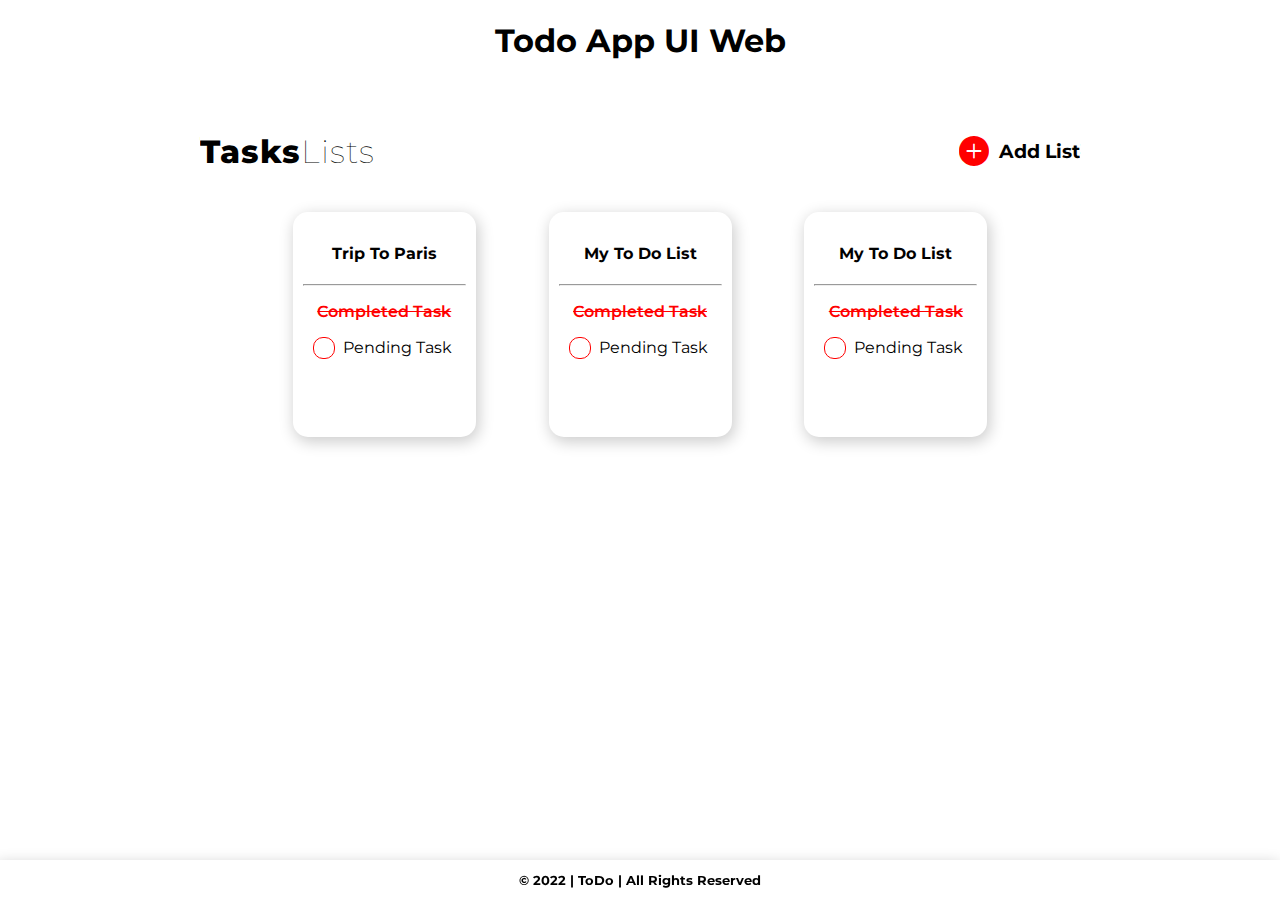
<file: index.html>
<!DOCTYPE html>
<html lang="en">

<head>
    <meta charset="UTF-8">
    <meta http-equiv="X-UA-Compatible" content="IE=edge">
    <meta name="viewport" content="width=device-width, initial-scale=1.0">
    <title>Todo App UI Web</title>
    <link href="style.css" rel="stylesheet" type="text/css">

    <!--- Boostrap Icons -->
    <link rel="stylesheet" href="https://cdn.jsdelivr.net/npm/bootstrap-icons@1.8.0/font/bootstrap-icons.css">
</head>

<body>
    <h1 style="text-align: center;">Todo App UI Web</h1>

    <div class="container">

        <div class="headline">
            <h1>Tasks<span>Lists</span></h1>
            <div class="add-list">
                <a href="add.html"><i class="bi bi-plus-circle-fill"></i></a>
                <h3>Add List</h3>
            </div>
        </div>

        <div class="cards">

            <a href="paris.html">
                <div class="box">
                    <h4>Trip To Paris</h4>
                    <hr>
                    <p class="completed">Completed Task</p>

                    <label class="custom-check">Pending Task
                    <input type="checkbox">
                   <span class="geekmark"></span>
               </label>

                </div>
            </a>

            <a href="#" style="cursor: auto;">
                <div class="box">
                    <h4>My To Do List</h4>
                    <hr>
                    <p class="completed">Completed Task</p>
                    <label class="custom-check">Pending Task
                    <input type="checkbox">
                   <span class="geekmark"></span>
               </label>
                </div>
            </a>

            <a href="#" style="cursor: auto;">
                <div class="box">
                    <h4>My To Do List</h4>
                    <hr>
                    <p class="completed">Completed Task</p>
                    <label class="custom-check">Pending Task
                    <input type="checkbox">
                   <span class="geekmark"></span>
               </label>
                </div>
            </a>


        </div>



    </div>

    <div class="fixed-bottom">
        <h5> &copy; 2022 | ToDo | All Rights Reserved</h5>
    </div>


</body>

</html>
</file>
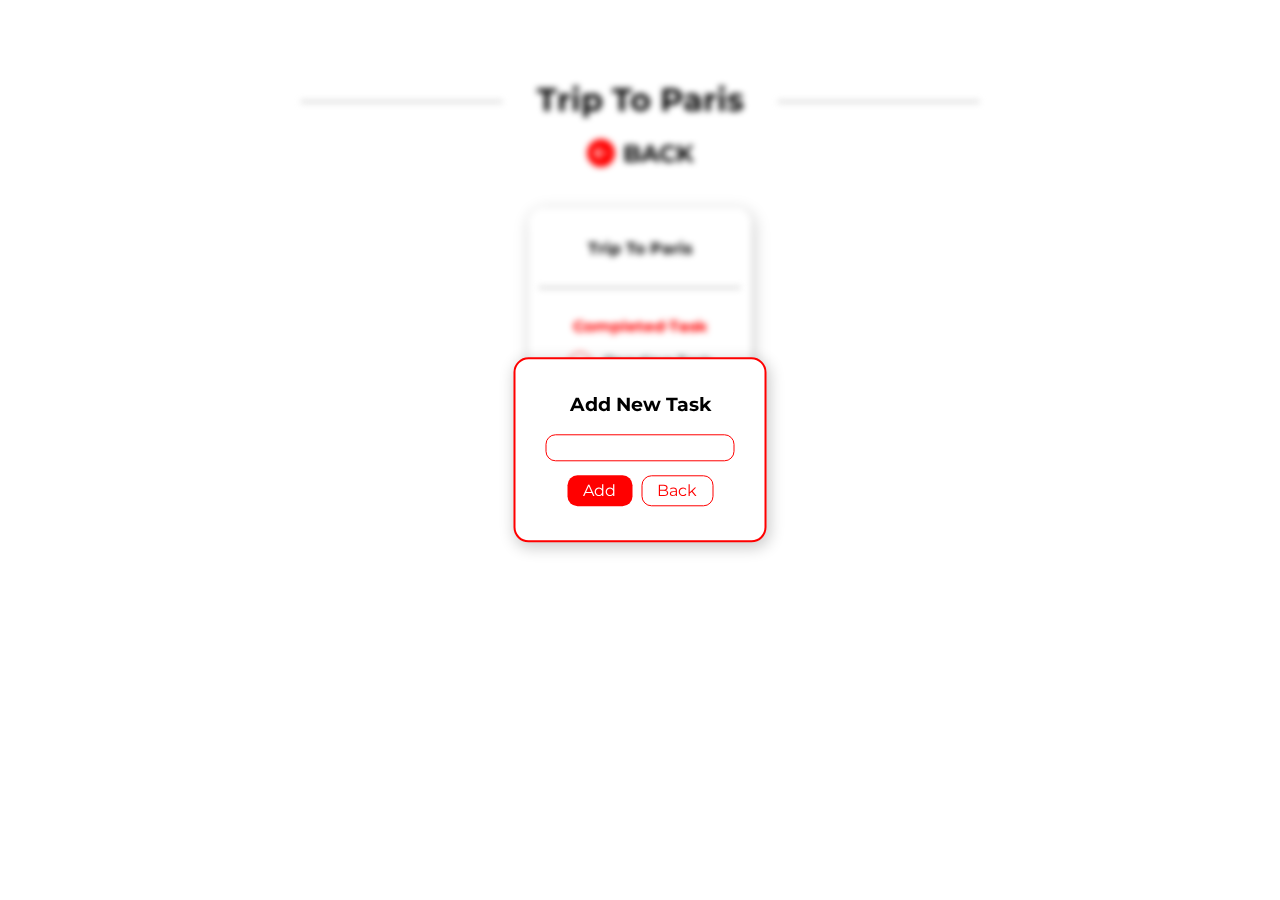
<file: add-2.html>
<!DOCTYPE html>
<html lang="en">

<head>
    <meta charset="UTF-8">
    <meta http-equiv="X-UA-Compatible" content="IE=edge">
    <meta name="viewport" content="width=device-width, initial-scale=1.0">
    <title>Add Task</title>
    <link href="paris.css" rel="stylesheet" type="text/css">
    <link href="add.css" rel="stylesheet" type="text/css">

    <!--- Boostrap Icons -->
    <link rel="stylesheet" href="https://cdn.jsdelivr.net/npm/bootstrap-icons@1.8.0/font/bootstrap-icons.css">
</head>

<body>
    <div class="blurred">
        <div class="container">

            <div class="headings">
                <hr>
                <h1>Trip To Paris</h1>
                <hr>
            </div>

            <div class="back">

                <i class="bi bi-arrow-left-circle-fill"></i>
                <h2>BACK</h2>
            </div>

            <div class="cards">
                <div class="box">
                    <h4>Trip To Paris</h4>
                    <hr>
                    <p class="completed">Completed Task</p>
                    <label class="custom-check">Pending Task
                        <input type="checkbox">
                       <span class="geekmark"></span>
                   </label>

                    <i class="bi bi-plus-circle-fill plus"></i>


                </div>
            </div>
        </div>

    </div>

    <div class="add-new">
        <h3>Add New Task</h3>
        <input type="name" name="task">
        <div class="button">
            <a class="btn-add">Add</a>
            <a href="paris.html" class="btn-back">Back</a>
        </div>
    </div>

</body>

</html>
</file>
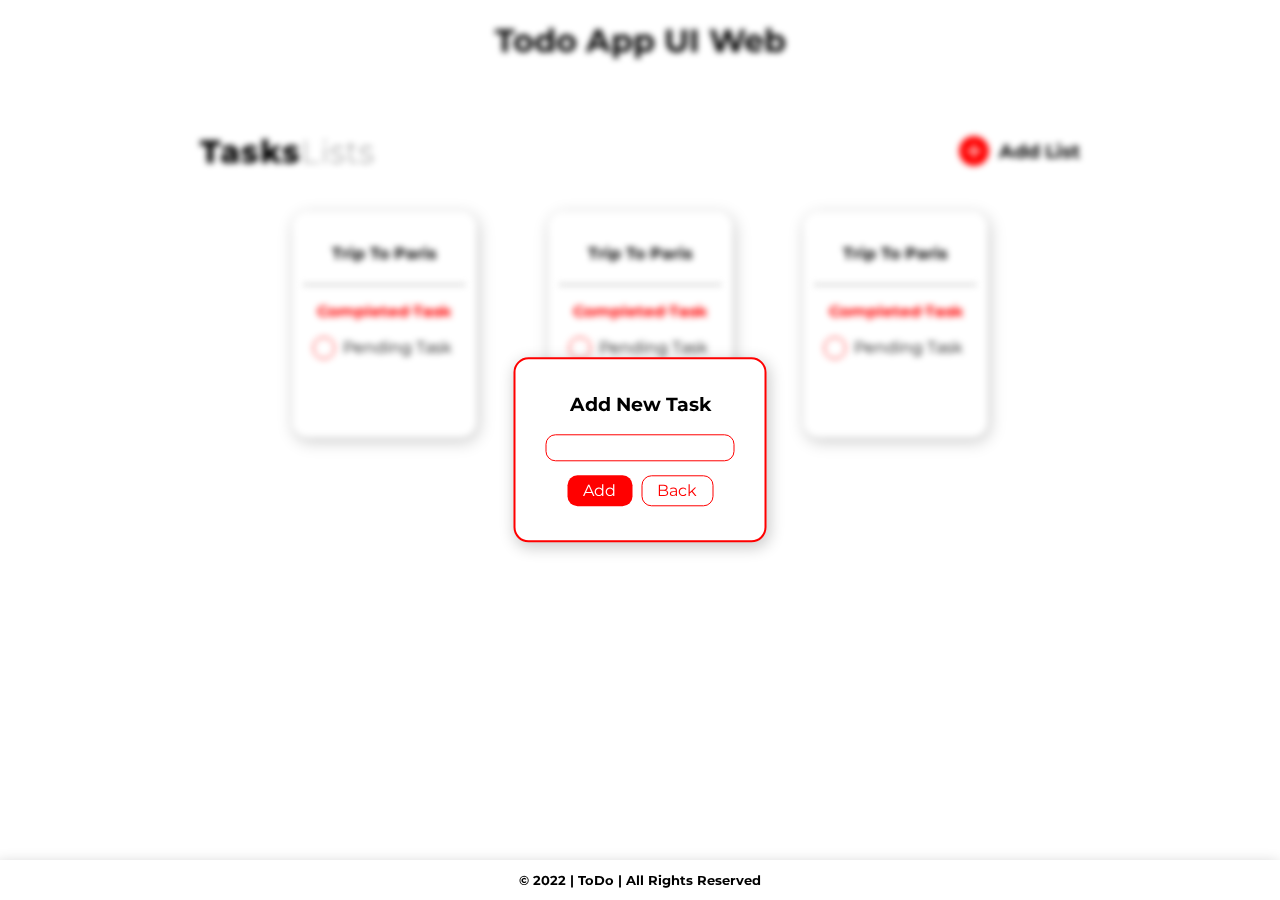
<file: add.html>
<!DOCTYPE html>
<html lang="en">

<head>
    <meta charset="UTF-8">
    <meta http-equiv="X-UA-Compatible" content="IE=edge">
    <meta name="viewport" content="width=device-width, initial-scale=1.0">
    <title>Add Task</title>
    <link href="style.css" rel="stylesheet" type="text/css">
    <link href="add.css" rel="stylesheet" type="text/css">

    <!--- Boostrap Icons -->
    <link rel="stylesheet" href="https://cdn.jsdelivr.net/npm/bootstrap-icons@1.8.0/font/bootstrap-icons.css">
</head>

<body>
    <div class="blurred">



        <h1 style="text-align: center;">Todo App UI Web</h1>

        <div class="container">

            <div class="headline">
                <h1>Tasks<span>Lists</span></h1>
                <div class="add-list">
                    <i class="bi bi-plus-circle-fill"></i>
                    <h3>Add List</h3>
                </div>
            </div>

            <div class="cards">

                <div class="box">
                    <h4>Trip To Paris</h4>
                    <hr>
                    <p class="completed">Completed Task</p>
                    <label class="custom-check">Pending Task
                    <input type="checkbox">
                   <span class="geekmark"></span>
               </label>
                </div>

                <div class="box">
                    <h4>Trip To Paris</h4>
                    <hr>
                    <p class="completed">Completed Task</p>
                    <label class="custom-check">Pending Task
                    <input type="checkbox">
                   <span class="geekmark"></span>
               </label>
                </div>

                <div class="box">
                    <h4>Trip To Paris</h4>
                    <hr>
                    <p class="completed">Completed Task</p>
                    <label class="custom-check">Pending Task
                    <input type="checkbox">
                   <span class="geekmark"></span>
               </label>
                </div>


            </div>



        </div>
    </div>

    <div class="add-new">
        <h3>Add New Task</h3>
        <input type="text" name="task">
        <div class="button">
            <a class="btn-add">Add</a>
            <a href="index.html" class="btn-back">Back</a>
        </div>
    </div>

    <div class="fixed-bottom">
        <h5> &copy; 2022 | ToDo | All Rights Reserved</h5>
    </div>

</body>

</html>
</file>
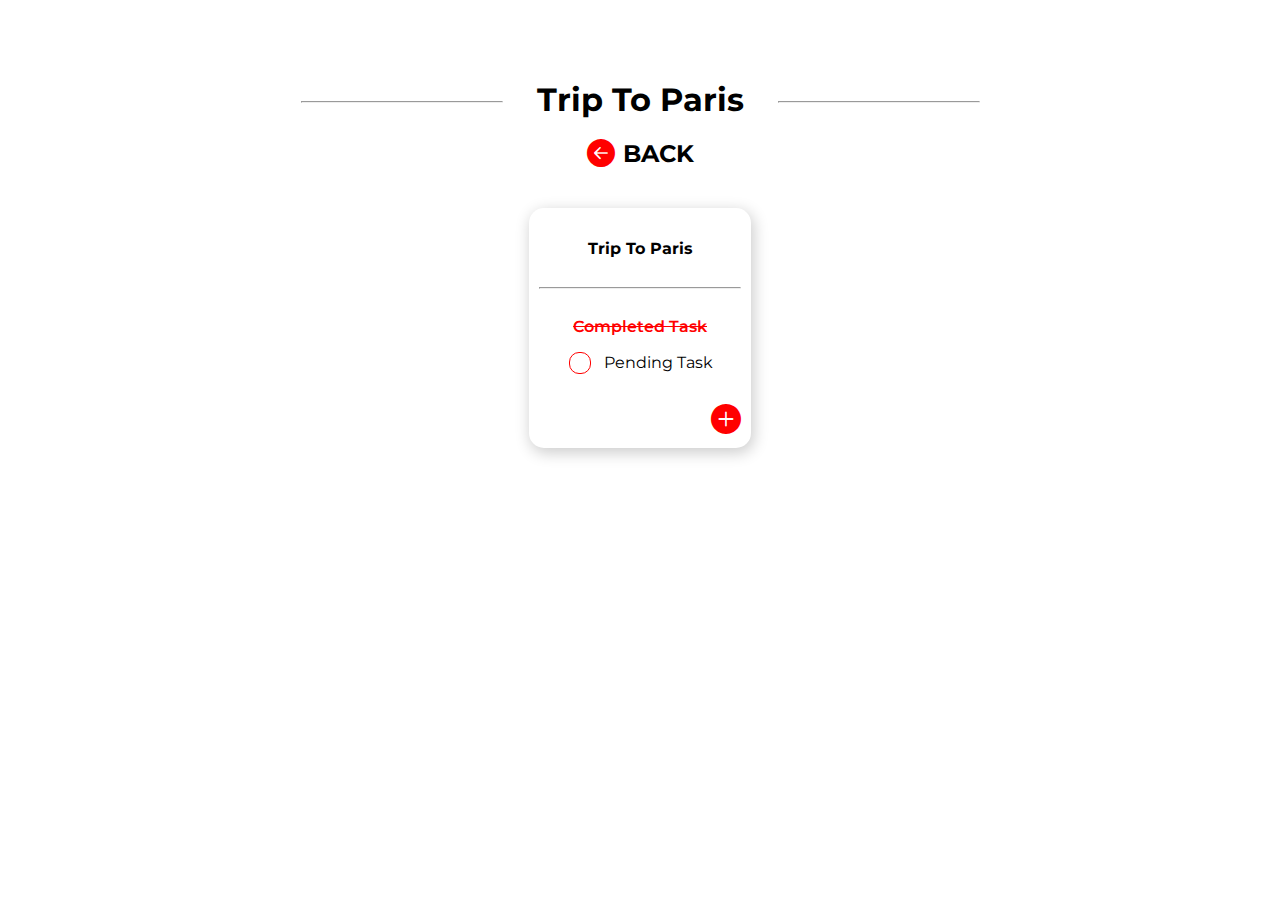
<file: paris.html>
<!DOCTYPE html>
<html lang="en">

<head>
    <meta charset="UTF-8">
    <meta http-equiv="X-UA-Compatible" content="IE=edge">
    <meta name="viewport" content="width=device-width, initial-scale=1.0">
    <title>Todo App UI Web</title>
    <link href="paris.css" rel="stylesheet" type="text/css">

    <!--- Boostrap Icons -->
    <link rel="stylesheet" href="https://cdn.jsdelivr.net/npm/bootstrap-icons@1.8.0/font/bootstrap-icons.css">
</head>

<body>
    <div class="container">

        <div class="headings">
            <hr>
            <h1>Trip To Paris</h1>
            <hr>
        </div>

        <div class="back">
            <a href="index.html">
                <i class="bi bi-arrow-left-circle-fill"></i></a>
            <h2>BACK</h2>
        </div>

        <div class="cards">
            <div class="box">
                <h4>Trip To Paris</h4>
                <hr>
                <p class="completed">Completed Task</p>
                <label class="custom-check">Pending Task
                    <input type="checkbox">
                   <span class="geekmark"></span>
               </label><br>

                <a href="add-2.html"><i class="bi bi-plus-circle-fill plus"></i></a>


            </div>
        </div>
    </div>

</body>

</html>
</file>
<file: style.css>
@import url('https://fonts.googleapis.com/css2?family=Montserrat:ital,wght@0,100;0,300;0,400;0,500;0,600;0,700;0,800;1,300;1,400&display=swap');
body {
    margin: 0;
    padding: 0;
    font-family: 'Montserrat', sans-serif;
}

.container {
    margin: 50px 200px;
}

.container .headline {
    display: flex;
    justify-content: space-between;
    align-items: center;
}

.container h1 {
    font-weight: 800;
    letter-spacing: 1px;
    float: left;
}

.container .add-list {
    display: flex;
    align-items: center;
    float: right;
}

.container h1 span {
    font-weight: 100;
}

.container .add-list i {
    font-size: 30px;
    color: red;
    margin-right: 10px;
    transition: 0.1s;
}

.container .add-list i:hover {
    font-size: 35px;
}

.container .cards {
    display: flex;
    justify-content: space-evenly;
    margin: 20px 20px;
}

.container .cards .box {
    border-radius: 15px;
    box-shadow: 2px 4px 15px 1px rgba(0, 0, 0, 0.2);
    text-align: center;
    padding: 10px 10px 80px 10px;
}

.container .cards .box .completed {
    color: red;
    font-weight: 600;
    text-decoration: line-through;
}

.container .cards a {
    text-decoration: none;
    color: #000000;
}

.custom-check {
    display: block;
    position: relative;
    padding-left: 30px;
    left: 10px;
    cursor: pointer;
}

.custom-check p {
    margin: 0;
}


/* Hide the default checkbox */

input[type=checkbox] {
    visibility: hidden;
}


/* Creating a custom checkbox
based on demand */

.geekmark {
    position: absolute;
    top: 0;
    left: 0;
    height: 20px;
    width: 20px;
    background-color: #FFFFFF;
    border: 1px solid red;
    transition: 0.3s;
    border-radius: 10px;
}


/* Specify the background color to be
shown when hovering over checkbox */

.main:hover input~.geekmark {
    background-color: #d8e0e0;
}


/* Specify the background color to be
shown when checkbox is active */

.custom-check input:active~.geekmark {
    background-color: red;
}


/* Specify the background color to be
shown when checkbox is checked */

.custom-check input:checked~.geekmark {
    background-color: red;
    border: 1px solid red;
}


/* Checkmark to be shown in checkbox */


/* It is not be shown when not checked */

.geekmark:after {
    content: "";
    position: absolute;
    display: none;
}


/* Display checkmark when checked */

.custom-check input:checked~.geekmark:after {
    display: block;
}


/* Styling the checkmark using webkit */


/* Rotated the rectangle by 45 degree and 
showing only two border to make it look
like a tickmark */

.custom-check .geekmark:after {
    left: 6px;
    bottom: 6px;
    width: 4px;
    height: 8px;
    border: solid white;
    border-width: 0 3px 3px 0;
    -webkit-transform: rotate(45deg);
    -ms-transform: rotate(45deg);
    transform: rotate(45deg);
}

.fixed-bottom {
    position: fixed;
    bottom: 0px;
    width: 100%;
    background: white;
    text-align: center;
    box-shadow: -2px 4px 15px 1px rgba(0, 0, 0, 0.2);
}

.fixed-bottom h5 {
    margin: 12px 0px;
}
</file>
<file: paris.css>
@import url('https://fonts.googleapis.com/css2?family=Montserrat:ital,wght@0,100;0,300;0,400;0,500;0,600;0,700;0,800;1,300;1,400&display=swap');
body {
    margin: 0;
    padding: 0;
    font-family: 'Montserrat', sans-serif;
}

.headings {
    margin-top: 80px;
    text-align: center;
}

hr {
    display: inline-block;
    width: 200px;
    color: red;
}

h1 {
    display: inline-block;
    margin: 0px 30px 0px 30px;
}

.back {
    display: flex;
    justify-content: center;
    align-items: center;
}

.back i {
    margin-right: 8px;
    color: red;
    font-size: 28px;
    transition: 0.2s;
}

.back i:hover {
    font-size: 35px;
}

.container .cards {
    display: flex;
    justify-content: center;
    margin: 20px 20px;
}

.container .cards .box {
    border-radius: 15px;
    box-shadow: 2px 4px 15px 1px rgba(0, 0, 0, 0.2);
    text-align: center;
    padding: 10px 10px 10px 10px;
}

.container .cards .box .completed {
    color: red;
    font-weight: 600;
    text-decoration: line-through;
}

.container .cards .box .plus {
    color: red;
    font-size: 30px;
    margin: 10px 0px 0px 10px;
    transition: 0.2s;
    float: right;
}

.container .cards .box .plus:hover {
    font-size: 35px;
}


/* For custom Checkbox */

.custom-check {
    display: block;
    position: relative;
    left: 30px;
    cursor: pointer;
}

.custom-check p {
    margin: 0;
}


/* Hide the default checkbox */

input[type=checkbox] {
    visibility: hidden;
}


/* Creating a custom checkbox
based on demand */

.geekmark {
    position: absolute;
    top: 0;
    left: 0;
    height: 20px;
    width: 20px;
    background-color: #FFFFFF;
    border: 1px solid red;
    transition: 0.3s;
    border-radius: 10px;
}


/* Specify the background color to be
shown when hovering over checkbox */

.main:hover input~.geekmark {
    background-color: #d8e0e0;
}


/* Specify the background color to be
shown when checkbox is active */

.custom-check input:active~.geekmark {
    background-color: red;
}


/* Specify the background color to be
shown when checkbox is checked */

.custom-check input:checked~.geekmark {
    background-color: red;
    border: 1px solid red;
}


/* Checkmark to be shown in checkbox */


/* It is not be shown when not checked */

.geekmark:after {
    content: "";
    position: absolute;
    display: none;
}


/* Display checkmark when checked */

.custom-check input:checked~.geekmark:after {
    display: block;
}


/* Styling the checkmark using webkit */


/* Rotated the rectangle by 45 degree and 
showing only two border to make it look
like a tickmark */

.custom-check .geekmark:after {
    left: 6px;
    bottom: 6px;
    width: 4px;
    height: 8px;
    border: solid white;
    border-width: 0 3px 3px 0;
    -webkit-transform: rotate(45deg);
    -ms-transform: rotate(45deg);
    transform: rotate(45deg);
}
</file>
<file: add.css>
@import url('https://fonts.googleapis.com/css2?family=Montserrat:ital,wght@0,100;0,300;0,400;0,500;0,600;0,700;0,800;1,300;1,400&display=swap');
    body {
        margin: 0;
        padding: 0;
        font-family: 'Montserrat', sans-serif;
    }
    
    .blurred {
        filter: blur(3px);
    }
    
    .add-new {
        border: 2px solid red;
        border-radius: 15px;
        padding: 15px 30px 40px 30px;
        background: white;
        box-shadow: 2px 4px 15px 1px rgba(0, 0, 0, 0.2);
        text-align: center;
        position: fixed;
        top: 50%;
        left: 50%;
        transform: translate(-50%, -50%);
    }
    
    .add-new input {
        padding: 5px;
        outline: none;
        border: 1px solid red;
        border-radius: 10px;
    }
    
    .add-new .button {
        margin-top: 20px;
    }
    
    .add-new .btn-add {
        background: red;
        color: white;
        border: none;
        border-radius: 10px;
        padding: 6px 16px;
        font-size: 16px;
        margin-right: 5px;
        text-decoration: none;
    }
    
    .add-new .btn-back {
        background: white;
        color: red;
        border: 1px solid red;
        border-radius: 10px;
        padding: 5px 15px;
        font-size: 16px;
        text-decoration: none;
    }
    
    .container .add-list i:hover {
        font-size: 30px;
    }
    
    .container .cards .box .plus:hover {
        font-size: 30px;
    }
    
    .back i:hover {
        font-size: 28px;
    }
    
    .fixed-bottom {
        position: fixed;
        bottom: 0px;
        width: 100%;
        background: white;
        text-align: center;
        box-shadow: -2px 4px 15px 1px rgba(0, 0, 0, 0.2);
    }
    
    .fixed-bottom h5 {
        margin: 12px 0px;
    }
</file>
